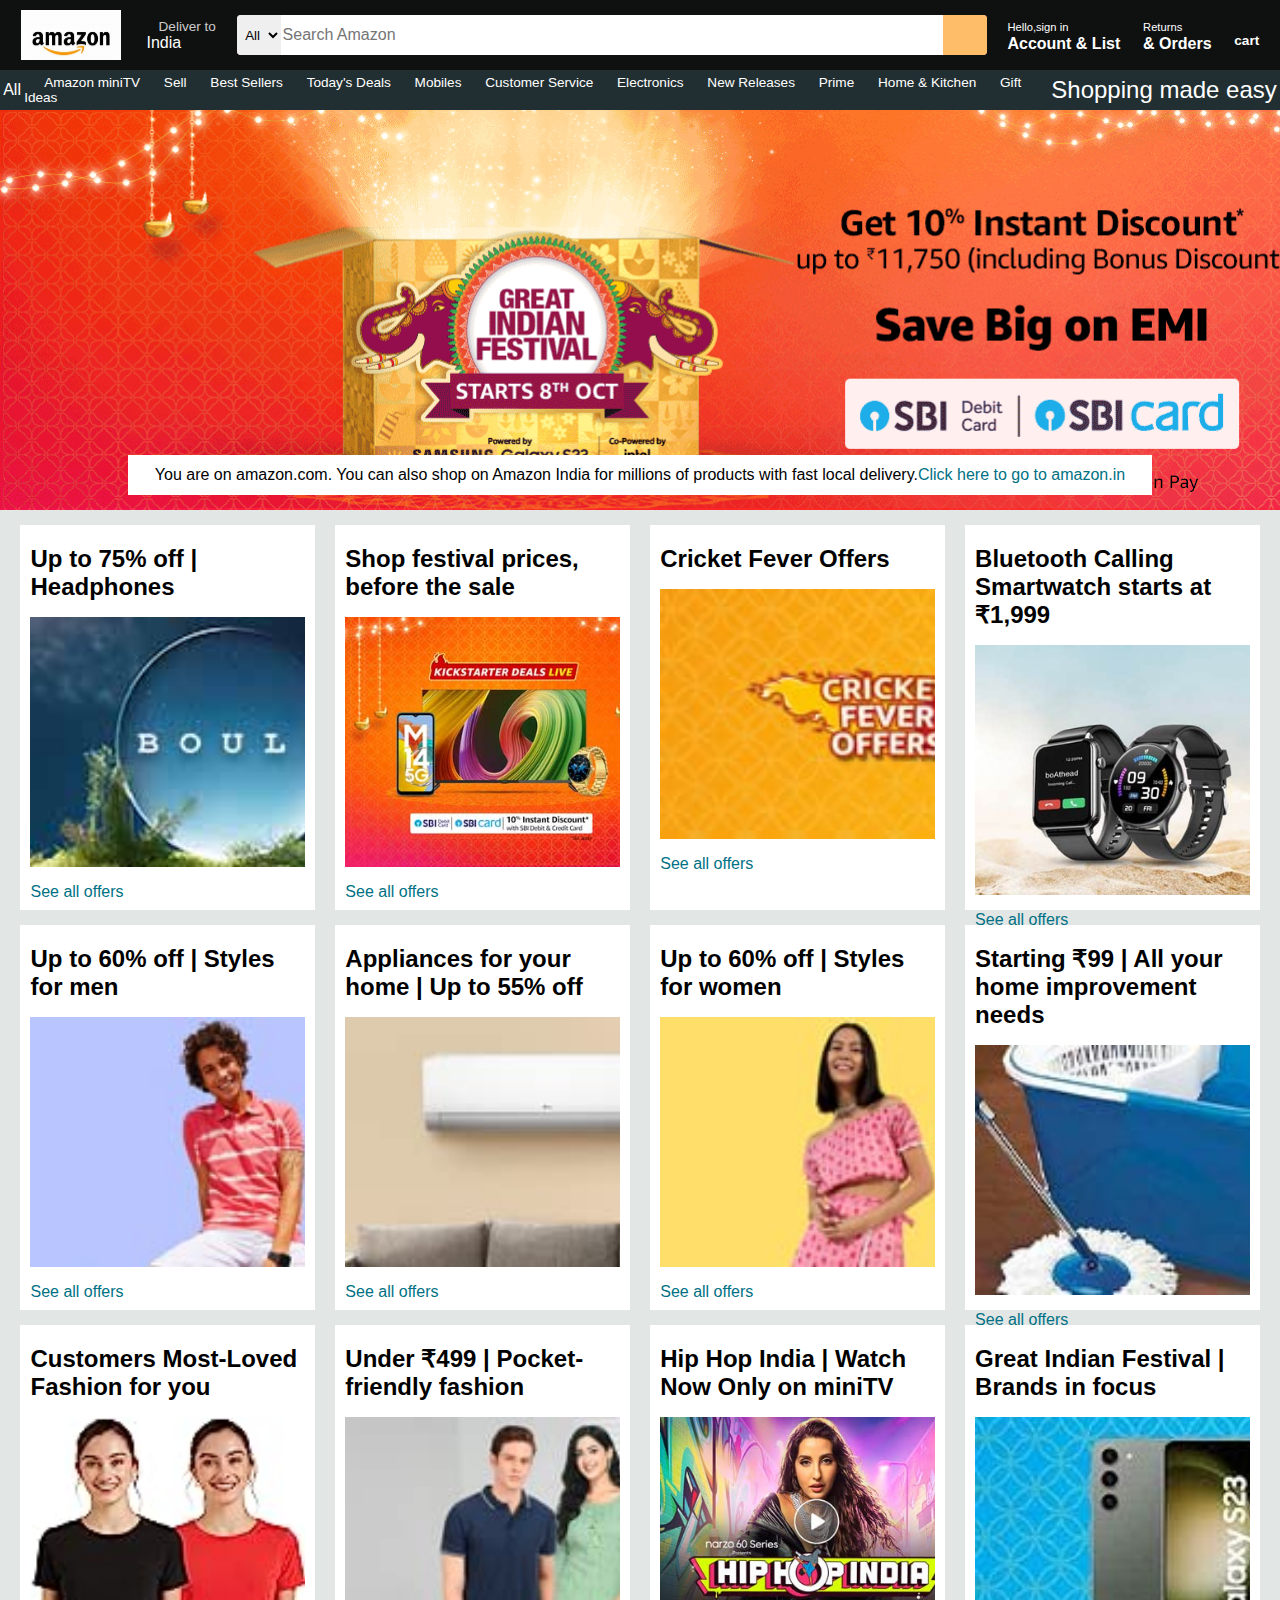
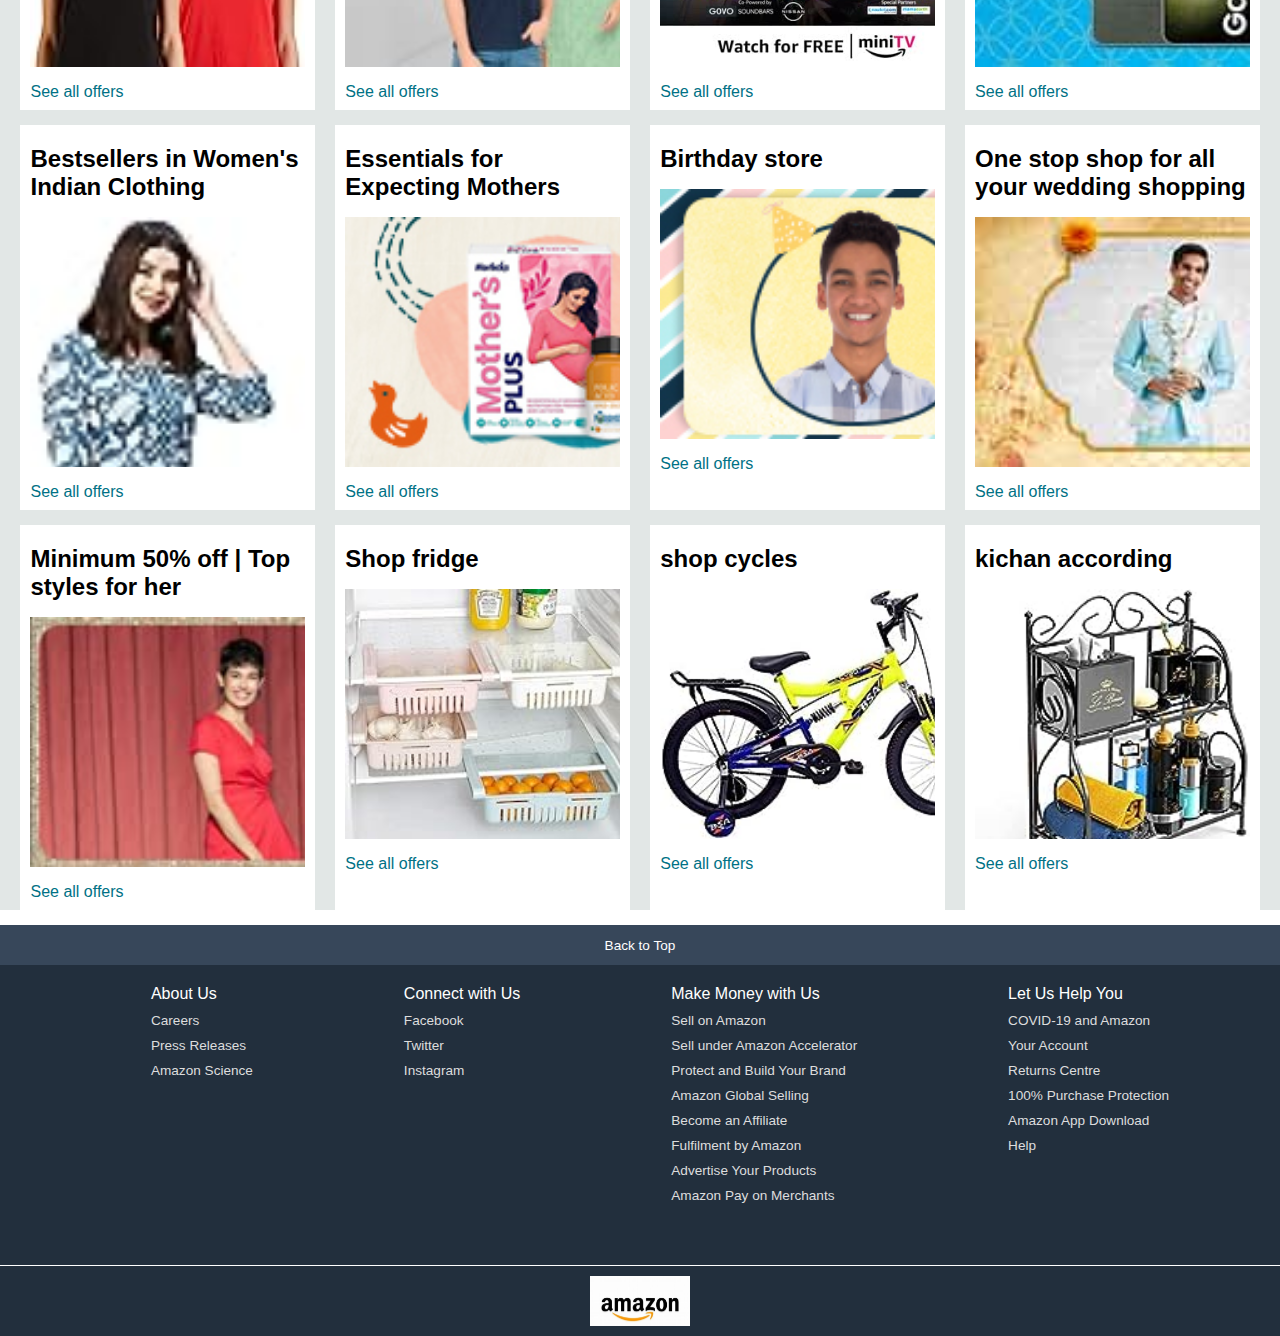
<file: index.html>
<!DOCTYPE html>
<html lang="en">

<head>
    <meta charset="UTF-8">
    <meta name="viewport" content="width=device-width, initial-scale=1.0">
    <title>amazon</title>
    <link rel="stylesheet" href="https://cdnjs.cloudflare.com/ajax/libs/font-awesome/6.4.2/css/all.min.css"
        integrity="sha512-z3gLpd7yknf1YoNbCzqRKc4qyor8gaKU1qmn+CShxbuBusANI9QpRohGBreCFkKxLhei6S9CQXFEbbKuqLg0DA=="
        crossorigin="anonymous" referrerpolicy="no-referrer" />
    <link rel="stylesheet" href="amazon.css">

</head>

<body>
    <header>
        <div class="navbar">
            <div class="nav-logo border">
                <div class="logo"></div>
            </div>
            <div class="nav-address border">
                <p class="add-first">Deliver to</p>
                <div class="add-icon">
                    <i class="fa-solid fa-location-dot"></i>
                    <p class="add-second">India</p>
                </div>

            </div>
            <div class="nav-search">
                <select class="search-select">
                    <option>All</option>

                </select>
                <input placeholder="Search Amazon" class="search-input">
                <div class="search-icon border">
                    <i class="fa-sharp fa-solid fa-magnifying-glass"></i>
                </div>
            </div>
            <div class="nav-sigin border">
                <p><span>Hello,sign in</span></p>
                <p class="nav-sec">Account & List</p>
            </div>
            <div class="nav-sigin border">
                <p><span>Returns</span></p>
                <p class="nav-sec">& Orders</p>
            </div>
            <div class="nav-cart border">
                <i class="fa-solid fa-cart-arrow-down"></i>
                cart
            </div>
        </div>
        <div class="panel">
            <div class="panel-all">
                <i class="fa-solid fa-bars"></i>
                All
            </div>
            <div class="panel-ops">
                <p>Amazon miniTV</p>
                   <p>Sell</p>
                   <p> Best Sellers</p>
                   <p>Today's Deals</p>
                   <p>Mobiles</p>
                   <p>Customer Service</p>
                   <p>Electronics</p>
                   <p>New Releases</p>
                   <p>Prime</p>
                   <p>Home & Kitchen</p>
                   <p>Gift Ideas</p>
            </div>
            <div class="panel-deals">
                Shopping made easy
            </div>
        </div>
    </header>
    
    <div class="hero-section">
        <div class="box-img" style="background-image: url('hero.jpg');"></div>
        <p class="hero-msg">You are on amazon.com. You can also shop on Amazon India for millions of products with fast local delivery.  <a> Click here to go to amazon.in</a></p>
    
    </div>

    <div class="shop-section">
        <div class="box">
            <div class="box-content">
                <h2>Up to 75% off | Headphones</h2>
                <div class="box-img" style="background-image: url('box1.jpg');"></div>
                <p>See all offers</p>
            </div>
        </div>

        <div class="box">
            <div class="box-content">
                <h2>Shop festival prices, before the sale</h2>
                <div class="box-img" style="background-image: url('box2.jpg');"></div>
                <p>See all offers</p>
            </div>

        </div>
        <div class="box">
            <div class="box-content">
                <h2>Cricket Fever Offers</h2>
                <div class="box-img" style="background-image: url('box3.jpg');"></div>
                <p>See all offers</p>
            </div>


        </div>
        <div class="box">
            <div class="box-content">
                <h2>Bluetooth Calling Smartwatch starts at ₹1,999</h2>
                <div class="box-img" style="background-image: url('box4.jpg');"></div>
                <p>See all offers</p>
            </div>
        </div>


        <div class="box">
            <div class="box-content">
                <h2>Up to 60% off | Styles for men</h2>
                <div class="box-img" style="background-image: url('box5.jpg');"></div>
                <p>See all offers</p>
            </div>
        </div>

        <div class="box">
            <div class="box-content">
                <h2>Appliances for your home | Up to 55% off</h2>
                <div class="box-img" style="background-image: url('box6.jpg');"></div>
                <p>See all offers</p>
            </div>

        </div>
        <div class="box">
            <div class="box-content">
                <h2>Up to 60% off | Styles for women</h2>
                <div class="box-img" style="background-image: url('box7.jpg');"></div>
                <p>See all offers</p>
            </div>


        </div>
        <div class="box">
            <div class="box-content">
                <h2>Starting ₹99 | All your home improvement needs</h2>
                <div class="box-img" style="background-image: url('box8.jpg');"></div>
                <p>See all offers</p>
            </div>
        </div>

        <div class="box">
            <div class="box-content">
                <h2>Customers Most-Loved Fashion for you</h2>
                <div class="box-img" style="background-image: url('box9.jpg');"></div>
                <p>See all offers</p>
            </div>
        </div>

        <div class="box">
            <div class="box-content">
                <h2>Under ₹499 | Pocket-friendly fashion</h2>
                <div class="box-img" style="background-image: url('box10.jpg');"></div>
                <p>See all offers</p>
            </div>

        </div>
        <div class="box">
            <div class="box-content">
                <h2>Hip Hop India | Watch Now Only on miniTV</h2>
                <div class="box-img" style="background-image: url('box11.jpg');"></div>
                <p>See all offers</p>
            </div>


        </div>
        <div class="box">
            <div class="box-content">
                <h2>Great Indian Festival | Brands in focus</h2>
                <div class="box-img" style="background-image: url('box12.jpg');"></div>
                <p>See all offers</p>
            </div>

        </div>

        <div class="box">
            <div class="box-content">
                <h2>Bestsellers in Women's Indian Clothing</h2>
                <div class="box-img" style="background-image: url('box13.jpg');"></div>
                <p>See all offers</p>
            </div>
        </div>

        <div class="box">
            <div class="box-content">
                <h2>Essentials for Expecting Mothers</h2>
                <div class="box-img" style="background-image: url('box14.jpg');"></div>
                <p>See all offers</p>
            </div>

        </div>
        <div class="box">
            <div class="box-content">
                <h2>Birthday store</h2>
                <div class="box-img" style="background-image: url('box15.jpg');"></div>
                <p>See all offers</p>
            </div>


        </div>
        <div class="box">
            <div class="box-content">
                <h2>One stop shop for all your wedding shopping</h2>
                <div class="box-img" style="background-image: url('box16.jpg');"></div>
                <p>See all offers</p>
            </div>
        </div>

        <div class="box">
            <div class="box-content">
                <h2>Minimum 50% off | Top styles for her</h2>
                <div class="box-img" style="background-image: url('box17.jpg');"></div>
                <p>See all offers</p>
            </div>
        </div>

        <div class="box">
            <div class="box-content">
                <h2>Shop fridge</h2>
                <div class="box-img" style="background-image: url('box18.jpg');"></div>
                <p>See all offers</p>
            </div>

        </div>
        <div class="box">
            <div class="box-content">
                <h2>shop cycles</h2>
                <div class="box-img" style="background-image: url('box21.jpg');"></div>
                <p>See all offers</p>
            </div>


        </div>
        <div class="box">
            <div class="box-content">
                <h2>kichan according</h2>
                <div class="box-img" style="background-image: url('box20.jpg');"></div>
                <p>See all offers</p>
            </div>
        </div>

    </div>

    <footer>
        <div class="foot-panel1"> Back to Top</div>
        <div class="foot-panel2">
            <ul>
                <p> About Us</p>
                <a>Careers</a>
                <a>Press Releases</a>
                <a>Amazon Science</a>

            </ul>
            <ul>
                <p>Connect with Us</p>
                <a>Facebook</a>
                <a>Twitter</a>
                <a>Instagram</a>
            </ul>
            <ul>
                <p>Make Money with Us</p>
                <a>Sell on Amazon</a>
                <a>Sell under Amazon Accelerator</a>
                <a>Protect and Build Your Brand</a>
                <a>Amazon Global Selling</a>
                <a>Become an Affiliate</a>
                <a>Fulfilment by Amazon</a>
                <a>Advertise Your Products</a>
                <a>Amazon Pay on Merchants</a>
            </ul>
            <ul>
                <p>Let Us Help You</p>
                <a>COVID-19 and Amazon</a>
                <a>Your Account</a>
                <a>Returns Centre</a>
                <a>100% Purchase Protection</a>
                <a>Amazon App Download</a>
                <a>Help</a>
            </ul>
        </div>
        <div class="foot-panel3">
            <div class="logo"></div>
        </div>
    </footer>

</body>

</html>
</file>
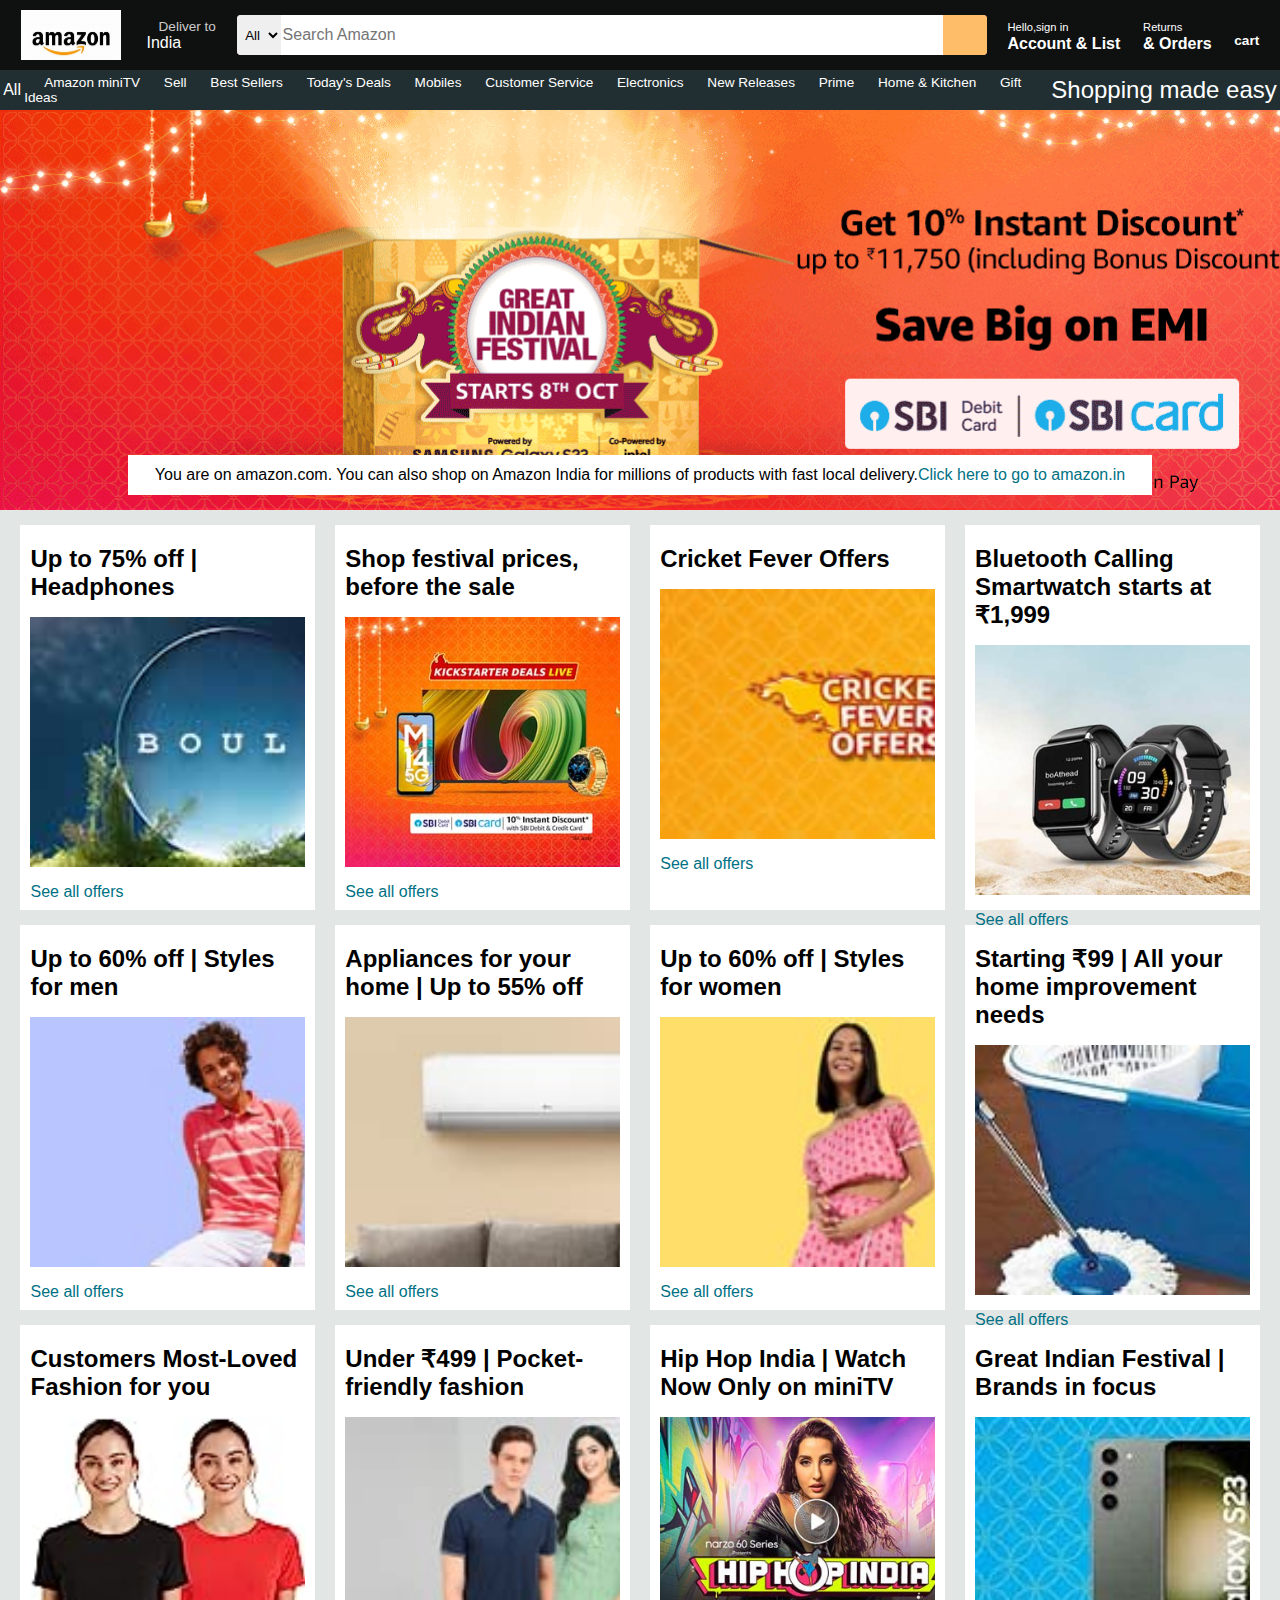
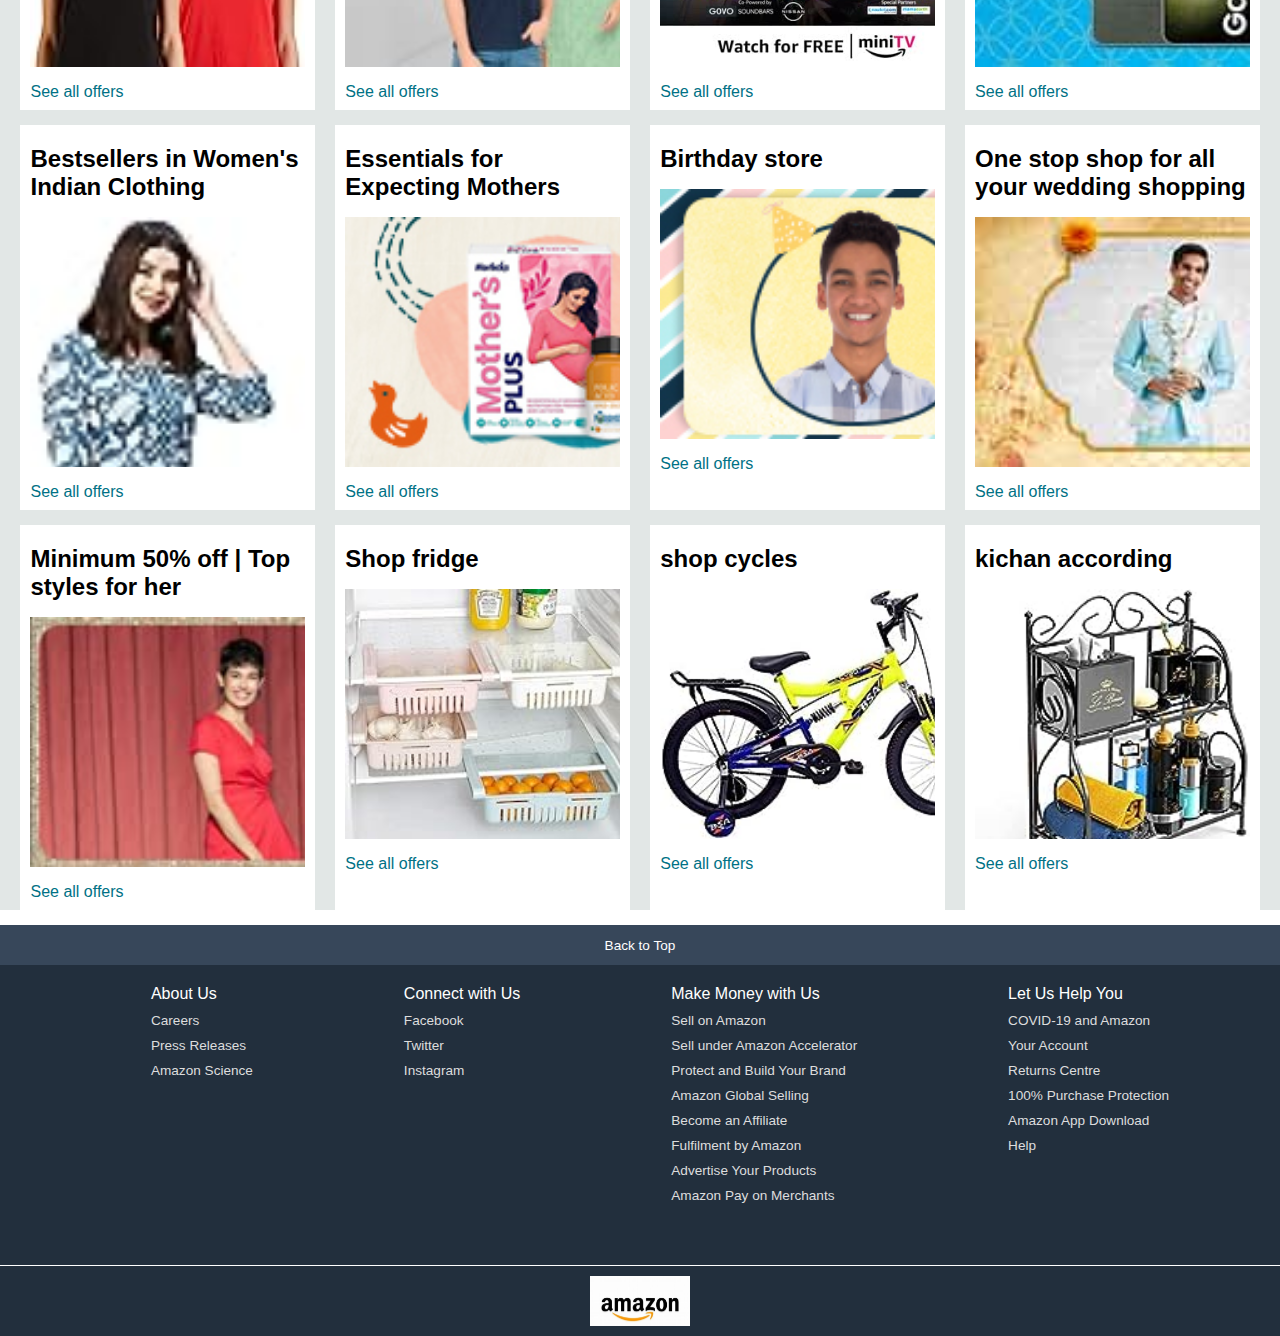
<file: amazon.html>
<!DOCTYPE html>
<html lang="en">

<head>
    <meta charset="UTF-8">
    <meta name="viewport" content="width=device-width, initial-scale=1.0">
    <title>amazon</title>
    <link rel="stylesheet" href="https://cdnjs.cloudflare.com/ajax/libs/font-awesome/6.4.2/css/all.min.css"
        integrity="sha512-z3gLpd7yknf1YoNbCzqRKc4qyor8gaKU1qmn+CShxbuBusANI9QpRohGBreCFkKxLhei6S9CQXFEbbKuqLg0DA=="
        crossorigin="anonymous" referrerpolicy="no-referrer" />
    <link rel="stylesheet" href="amazon.css">

</head>

<body>
    <header>
        <div class="navbar">
            <div class="nav-logo border">
                <div class="logo"></div>
            </div>
            <div class="nav-address border">
                <p class="add-first">Deliver to</p>
                <div class="add-icon">
                    <i class="fa-solid fa-location-dot"></i>
                    <p class="add-second">India</p>
                </div>

            </div>
            <div class="nav-search">
                <select class="search-select">
                    <option>All</option>

                </select>
                <input placeholder="Search Amazon" class="search-input">
                <div class="search-icon border">
                    <i class="fa-sharp fa-solid fa-magnifying-glass"></i>
                </div>
            </div>
            <div class="nav-sigin border">
                <p><span>Hello,sign in</span></p>
                <p class="nav-sec">Account & List</p>
            </div>
            <div class="nav-sigin border">
                <p><span>Returns</span></p>
                <p class="nav-sec">& Orders</p>
            </div>
            <div class="nav-cart border">
                <i class="fa-solid fa-cart-arrow-down"></i>
                cart
            </div>
        </div>
        <div class="panel">
            <div class="panel-all">
                <i class="fa-solid fa-bars"></i>
                All
            </div>
            <div class="panel-ops">
                <p>Amazon miniTV</p>
                   <p>Sell</p>
                   <p> Best Sellers</p>
                   <p>Today's Deals</p>
                   <p>Mobiles</p>
                   <p>Customer Service</p>
                   <p>Electronics</p>
                   <p>New Releases</p>
                   <p>Prime</p>
                   <p>Home & Kitchen</p>
                   <p>Gift Ideas</p>
            </div>
            <div class="panel-deals">
                Shopping made easy
            </div>
        </div>
    </header>
    
    <div class="hero-section">
        <div class="box-img" style="background-image: url('hero.jpg');"></div>
        <p class="hero-msg">You are on amazon.com. You can also shop on Amazon India for millions of products with fast local delivery.  <a> Click here to go to amazon.in</a></p>
    
    </div>

    <div class="shop-section">
        <div class="box">
            <div class="box-content">
                <h2>Up to 75% off | Headphones</h2>
                <div class="box-img" style="background-image: url('box1.jpg');"></div>
                <p>See all offers</p>
            </div>
        </div>

        <div class="box">
            <div class="box-content">
                <h2>Shop festival prices, before the sale</h2>
                <div class="box-img" style="background-image: url('box2.jpg');"></div>
                <p>See all offers</p>
            </div>

        </div>
        <div class="box">
            <div class="box-content">
                <h2>Cricket Fever Offers</h2>
                <div class="box-img" style="background-image: url('box3.jpg');"></div>
                <p>See all offers</p>
            </div>


        </div>
        <div class="box">
            <div class="box-content">
                <h2>Bluetooth Calling Smartwatch starts at ₹1,999</h2>
                <div class="box-img" style="background-image: url('box4.jpg');"></div>
                <p>See all offers</p>
            </div>
        </div>


        <div class="box">
            <div class="box-content">
                <h2>Up to 60% off | Styles for men</h2>
                <div class="box-img" style="background-image: url('box5.jpg');"></div>
                <p>See all offers</p>
            </div>
        </div>

        <div class="box">
            <div class="box-content">
                <h2>Appliances for your home | Up to 55% off</h2>
                <div class="box-img" style="background-image: url('box6.jpg');"></div>
                <p>See all offers</p>
            </div>

        </div>
        <div class="box">
            <div class="box-content">
                <h2>Up to 60% off | Styles for women</h2>
                <div class="box-img" style="background-image: url('box7.jpg');"></div>
                <p>See all offers</p>
            </div>


        </div>
        <div class="box">
            <div class="box-content">
                <h2>Starting ₹99 | All your home improvement needs</h2>
                <div class="box-img" style="background-image: url('box8.jpg');"></div>
                <p>See all offers</p>
            </div>
        </div>

        <div class="box">
            <div class="box-content">
                <h2>Customers Most-Loved Fashion for you</h2>
                <div class="box-img" style="background-image: url('box9.jpg');"></div>
                <p>See all offers</p>
            </div>
        </div>

        <div class="box">
            <div class="box-content">
                <h2>Under ₹499 | Pocket-friendly fashion</h2>
                <div class="box-img" style="background-image: url('box10.jpg');"></div>
                <p>See all offers</p>
            </div>

        </div>
        <div class="box">
            <div class="box-content">
                <h2>Hip Hop India | Watch Now Only on miniTV</h2>
                <div class="box-img" style="background-image: url('box11.jpg');"></div>
                <p>See all offers</p>
            </div>


        </div>
        <div class="box">
            <div class="box-content">
                <h2>Great Indian Festival | Brands in focus</h2>
                <div class="box-img" style="background-image: url('box12.jpg');"></div>
                <p>See all offers</p>
            </div>

        </div>

        <div class="box">
            <div class="box-content">
                <h2>Bestsellers in Women's Indian Clothing</h2>
                <div class="box-img" style="background-image: url('box13.jpg');"></div>
                <p>See all offers</p>
            </div>
        </div>

        <div class="box">
            <div class="box-content">
                <h2>Essentials for Expecting Mothers</h2>
                <div class="box-img" style="background-image: url('box14.jpg');"></div>
                <p>See all offers</p>
            </div>

        </div>
        <div class="box">
            <div class="box-content">
                <h2>Birthday store</h2>
                <div class="box-img" style="background-image: url('box15.jpg');"></div>
                <p>See all offers</p>
            </div>


        </div>
        <div class="box">
            <div class="box-content">
                <h2>One stop shop for all your wedding shopping</h2>
                <div class="box-img" style="background-image: url('box16.jpg');"></div>
                <p>See all offers</p>
            </div>
        </div>

        <div class="box">
            <div class="box-content">
                <h2>Minimum 50% off | Top styles for her</h2>
                <div class="box-img" style="background-image: url('box17.jpg');"></div>
                <p>See all offers</p>
            </div>
        </div>

        <div class="box">
            <div class="box-content">
                <h2>Shop fridge</h2>
                <div class="box-img" style="background-image: url('box18.jpg');"></div>
                <p>See all offers</p>
            </div>

        </div>
        <div class="box">
            <div class="box-content">
                <h2>shop cycles</h2>
                <div class="box-img" style="background-image: url('box21.jpg');"></div>
                <p>See all offers</p>
            </div>


        </div>
        <div class="box">
            <div class="box-content">
                <h2>kichan according</h2>
                <div class="box-img" style="background-image: url('box20.jpg');"></div>
                <p>See all offers</p>
            </div>
        </div>

    </div>

    <footer>
        <div class="foot-panel1"> Back to Top</div>
        <div class="foot-panel2">
            <ul>
                <p> About Us</p>
                <a>Careers</a>
                <a>Press Releases</a>
                <a>Amazon Science</a>

            </ul>
            <ul>
                <p>Connect with Us</p>
                <a>Facebook</a>
                <a>Twitter</a>
                <a>Instagram</a>
            </ul>
            <ul>
                <p>Make Money with Us</p>
                <a>Sell on Amazon</a>
                <a>Sell under Amazon Accelerator</a>
                <a>Protect and Build Your Brand</a>
                <a>Amazon Global Selling</a>
                <a>Become an Affiliate</a>
                <a>Fulfilment by Amazon</a>
                <a>Advertise Your Products</a>
                <a>Amazon Pay on Merchants</a>
            </ul>
            <ul>
                <p>Let Us Help You</p>
                <a>COVID-19 and Amazon</a>
                <a>Your Account</a>
                <a>Returns Centre</a>
                <a>100% Purchase Protection</a>
                <a>Amazon App Download</a>
                <a>Help</a>
            </ul>
        </div>
        <div class="foot-panel3">
            <div class="logo"></div>
        </div>
    </footer>

</body>

</html>
</file>
<file: amazon.css>
*{
    margin:0px;
    font-family:Arial;
    border: border-box;
    
}
.navbar{
    height:70px;
    background-color:#0f1111;
    color:white;
    display:flex;
    align-items:center;
    justify-content: space-evenly;
}
.nav-logo{
    height:50px;
    width:100px;
    
}
.logo{
    background-image:url("amazon logo.png");
    height:50px;
    width:100%;
    background-size:cover;

}
.border{
    border:2px solid transparent;
}
.border:hover{
    border:2px solid white;
}
.add-first{
    color:#cccccc;
    font-size:0.85rem;
    margin-left:15px;
}
.add-second{
    margin-left:3px;

}
.add-icon{
    display:flex;
    align-items:center;
}
.nav-search{
    display:flex;
    justify-content: space-evenly;
    background-color:pink;
    width:750px;
    height:40px;
    border-radius:4px;
}
.nav-search:hover{
    border:2px solid orange;
}
.search-select{
    background: color #f3f3f3;
    width:50px;
    text-align:center;
    border-top-left-radius:4px;
    border-bottom-left-radius:4px;
    border:none;
}
.search-input{
    width:100%;
    font-size:1rem;
    border:none;

}
.search-icon{
    width:45px;
    display:flex;
    justify-content:center;
    align-items: center;
    font-size: 1.2rem;
    background-color:#febd68;
    border-top-right-radius:4px;
    border-bottom-right-radius: 4px;
}
.nav-sec{
font-size: 1rem;
font-weight:700;
}
span{
    font-size: 0.7rem;
}
.nav-cart i{
font-size:30px;
}
.nav-cart{
    font-size:0.85rem;
    font-weight:700;
}
.panel{
    height:40px;
    background-color: #222f32;
    display:flex;
    color:white;
    align-items:center;
    justify-content: space-evenly;
}
.panel-ops p{
    display:inline;
    margin-left:20px;
}
.panel-ops{
    width:80%;
    font-size:0.85rem;

}
.panel-deals{
    font-size:1.5rem;
    font-weight: 300;
}
.hero-section{
background-image:url("hero.jpg");
height:400px;
background-size:cover;
display:flex;
justify-content: center;
align-items: flex-end;

}
.hero-msg{
    background-color:white;
    color:black;
    height:40px;
    display:flex;
    align-items: center;
    justify-content: center;
    width:80%;
    margin-bottom: 15px;
  
}
.hero-msg a{
    color:#007185;
}
.shop-section{
    display:flex;
    flex-wrap: wrap;
    justify-content: space-evenly;
    background-color:#e2e7e6;
}
.box{
     height:350px;
     width:23%;
     border:2px;
     background-color:white;
     padding:20px 0px 15px;
     margin-top:15px;
    
}
.box-img{
    height:250px;
    margin-top: 1rem;
    margin-bottom: 1rem;
    background-size: cover;
}


.box-content{
    margin-left:10px;
    margin-right:10px;
    
}

.box-content p{
color:#007185;

}
.foot-panel1{
    background-color:#37475a;
    color:white;
    height:40px;
    display:flex;
    justify-content:center;
    align-items:center;
    font-size:0.85rem;
}


footer{
    margin-top:15px;
}


.foot-panel2{
background-color:#222f3d;
color:white;
height:300px;
display:flex;
justify-content: space-evenly;
}
ul{
    margin-top:20px;
}

ul a{
    display:block;
    font-size:0.85rem;
    margin-top:10px;
    color:#dddddd;
}
.foot-panel3{
    background-color:#222f3d;
    color:white;
    border-top:0.5px solid white;
    height:70px;
    display:flex;
    justify-content:center;
    align-items:center;
}

.logo{
    background-image: url("amazon logo.png");
    background-size:cover;
    height:50px;
    width:100px;
    
}
</file>
